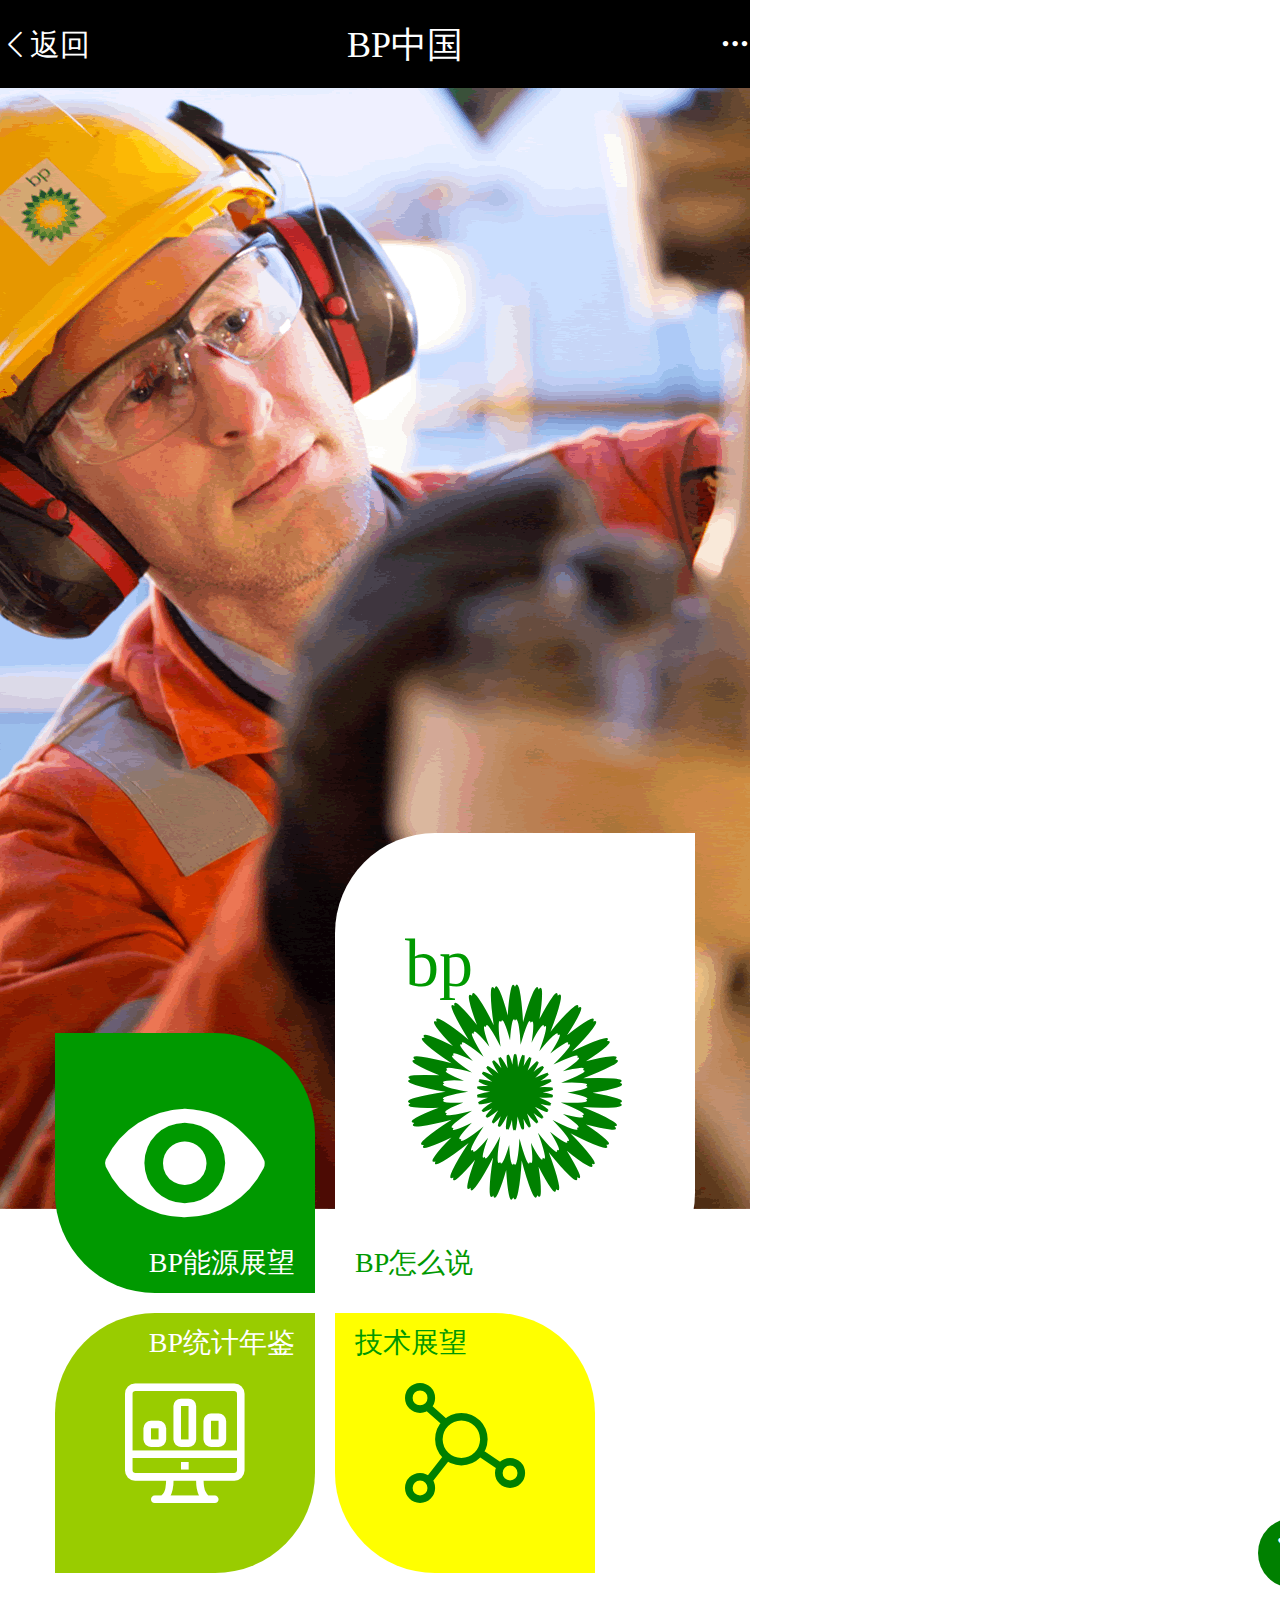
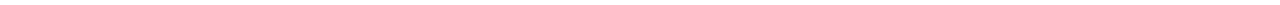
<file: index.html>
<!DOCTYPE html>
<html lang="en">
<head>
    <meta charset="UTF-8">
	<meta name="viewport" content="width=device-width, initial-scale=1.0">
	<meta http-equiv="X-UA-Compatible" content="ie=edge">
    <title>前端测试</title>
    <link rel="stylesheet" href="css/style.css">
    <link rel="stylesheet" href="css/common.css">
    <link rel="stylesheet" href="js/jquery.min.js">
    <link rel="stylesheet" href="iconfont/iconfont.css">
    <script>
	    window.onload = window.onresize = function(){
	        var view_width = document.getElementsByTagName('html')[0].getBoundingClientRect().width;
	        var _html = document.getElementsByTagName('html')[0];
	        view_width>640?_html.style.fontSize = 640 / 16 + 'px':_html.style.fontSize = view_width / 16 + 'px';
	    }
	</script>
</head>
<body>
    <div class="box">
        <div class="top" id="top">
        <span class="iconfont">&#xe622;返回</span>
        <span>
            BP中国
        </span>
        <span class="iconfont">&#xe60c;</span>
        </div>
        <ul id="box1" class="box1">
            <li class="show"><span class="iconfont">&#xe663;</span><p class="p1">BP能源展望</p></li>
            <li  id="show" ><em>bp</em><span class="iconfont">&#xe627;</span><p class="p2">BP怎么说</p> </li>
            <li><p class="p3">BP统计年鉴</p><span class="iconfont">&#xe66d;</span></li>
            <li><p class="p4">技术展望</p><span class="iconfont">&#xe6d9;</span></li>
        </ul>
        <div class="cd iconfont">
            &#xe609;
        </div>
        
        <div id="tanc" class="tanc">
            <p id="guan" class="guan">&times;</p>
            <i class="xian"></i>
            <div class="top-t">
                <img src="img/touxiang.png" alt="1">
                <h3>戴德立( Bob Dudley )</h3>
                <h4>BP集团首席执行官</h4>
            </div>
            <p class="bottom-t">
                “现在油价确实已经跌到一个很低的水平,石油行
                业上- -次感受到如此强力的低油价冲击还是在1987
                年。目前市场正处于一个经典的供过于求的状态,
                这也是全球范围内油气投资都在锐减的原因。我认
                为油价会在比较长的时间内保持低位,但不会是永
                远的低位。"
                <br>
                <br>
                “我认为石油变成‘夕阳行业至少是半个世纪以
                后的事,毕竟在目前的能源结构中,化石燃料的整
                体使用量仍维持在一个很高的水平。当今世界87%
                的能源供应来自包括天然气、石油和煤炭在内的化
                石燃料,我读到的分析报告也一致认为,未来20年
                这个数字都将维持在80%左右。”
                <br>
                <br>
                “BP和我本，人都认为,能源结构向低碳方向转型是
                大势所趋,石油公司也要为此做好准备。正是因为
                这个原因,我们花了很多时间去考虑BP的未来,
                也在积极思考如何成为低碳转型解决方案的参与者
                。在2015年10月巴黎气候大会期间，世界十大油
                气公司组成了油气行业气候倡议” 组织( OGCI
                )。BP和中石油9都是成员单位。”

            </p>
        </div>
    </div>
    <script src="js/index.js"></script>
</body>
</html>
</file>
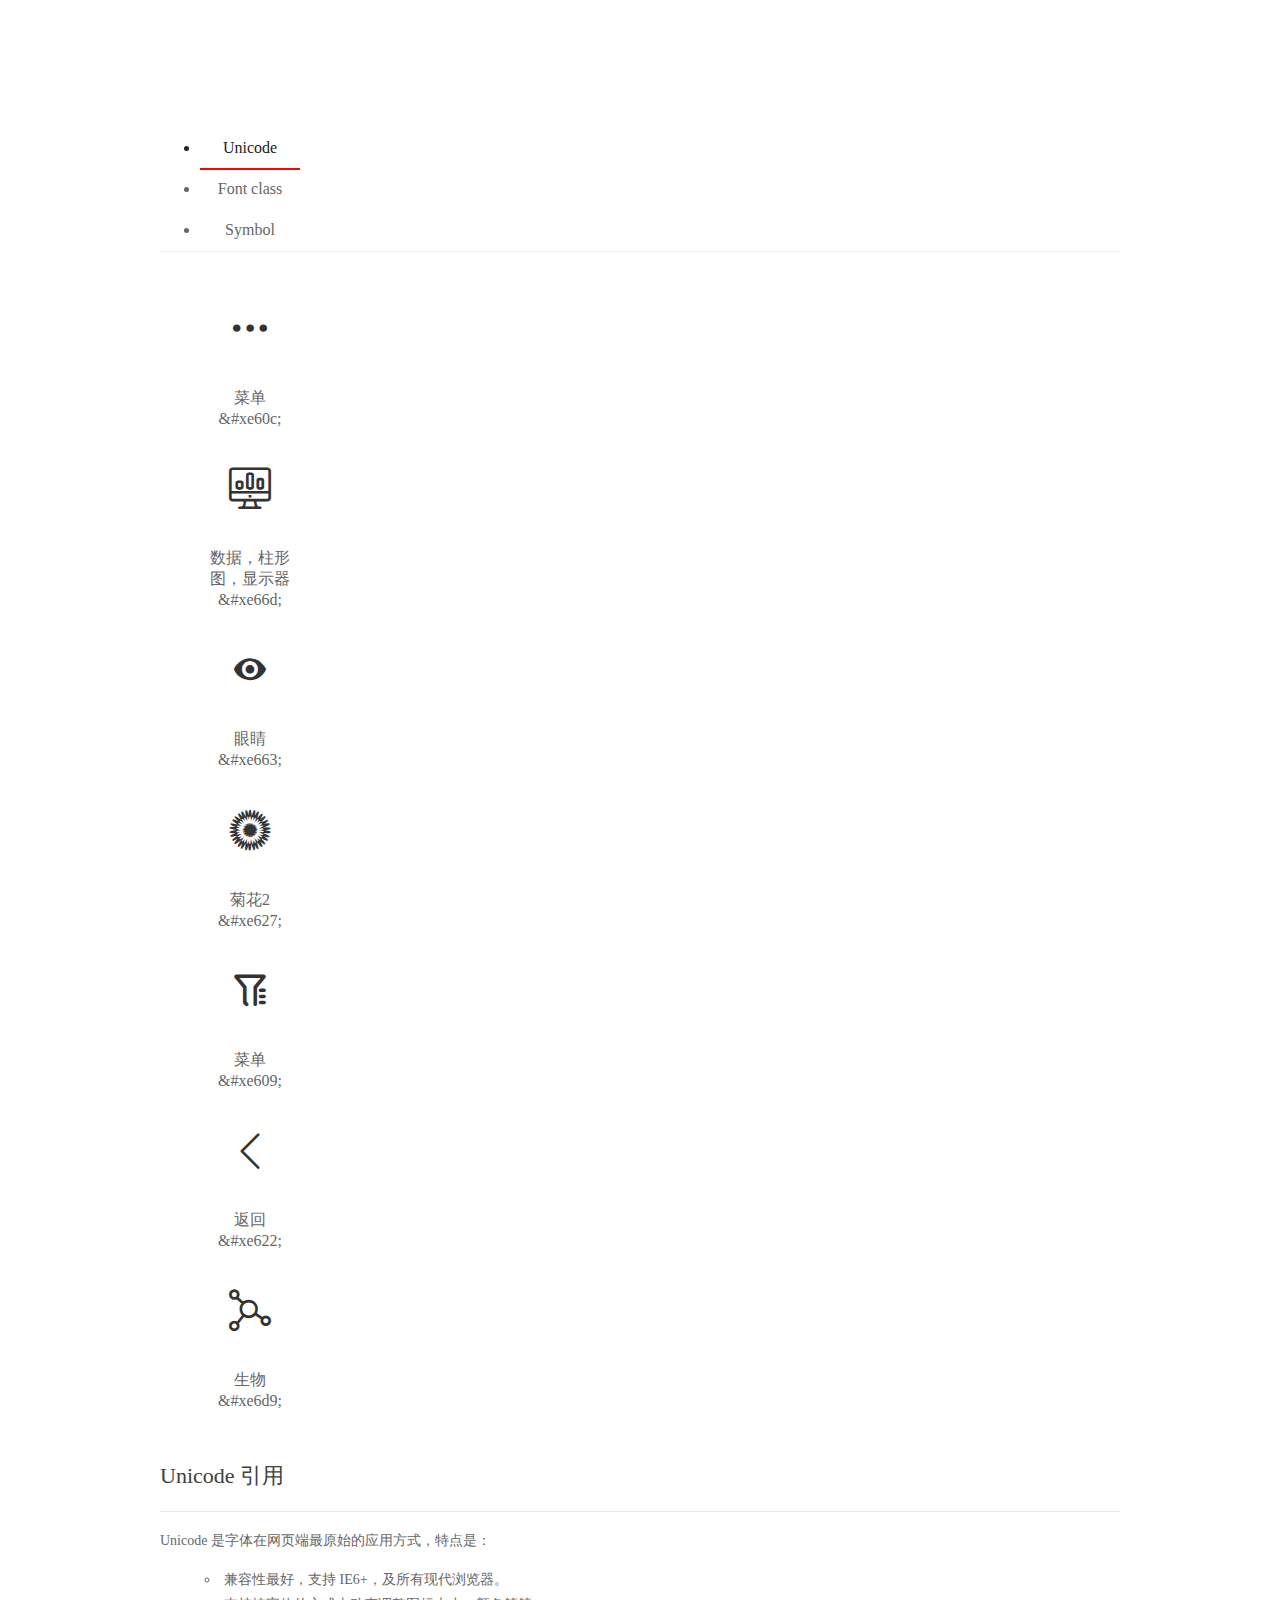
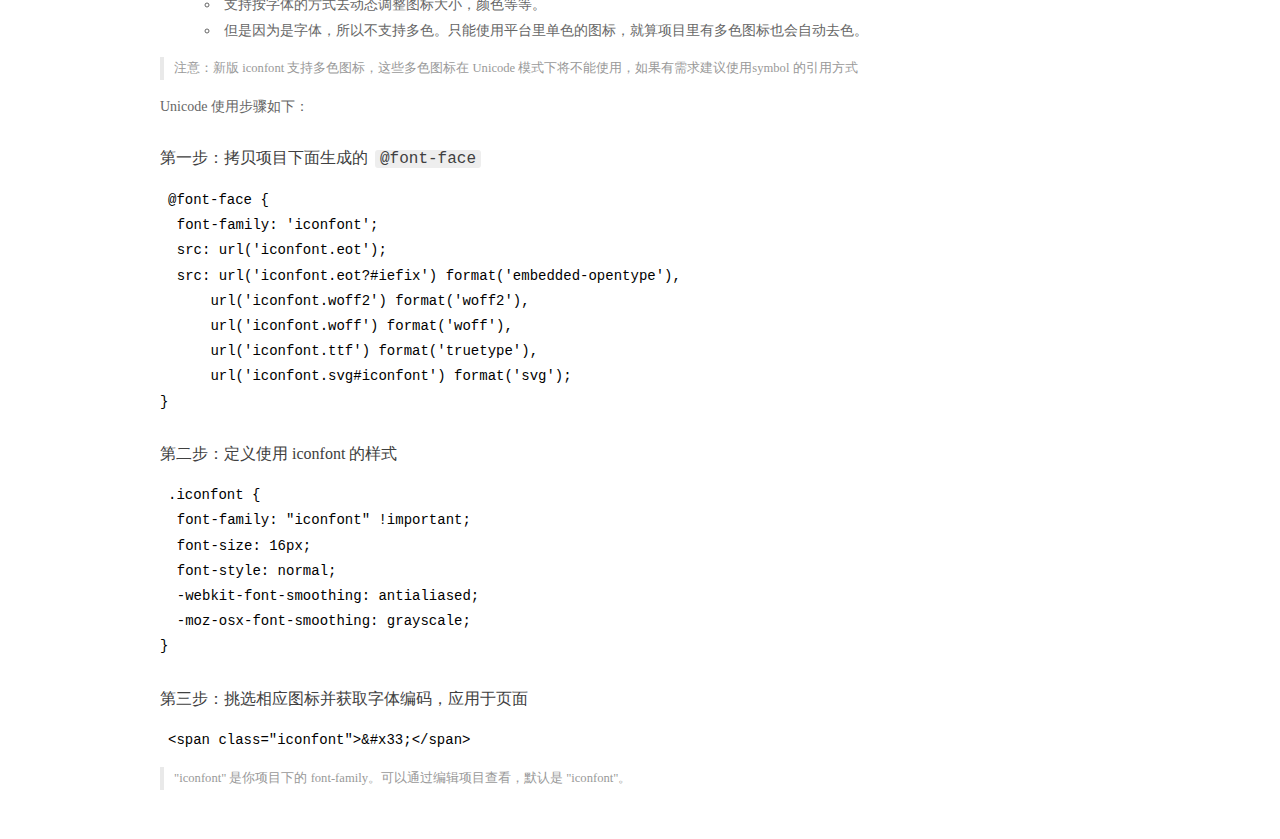
<file: iconfont/demo_index.html>
<!DOCTYPE html>
<html>
<head>
  <meta charset="utf-8"/>
  <title>IconFont Demo</title>
  <link rel="shortcut icon" href="//img.alicdn.com/imgextra/i2/O1CN01ZyAlrn1MwaMhqz36G_!!6000000001499-73-tps-64-64.ico" type="image/x-icon"/>
  <link rel="icon" type="image/svg+xml" href="//img.alicdn.com/imgextra/i4/O1CN01EYTRnJ297D6vehehJ_!!6000000008020-55-tps-64-64.svg"/>
  <link rel="stylesheet" href="https://g.alicdn.com/thx/cube/1.3.2/cube.min.css">
  <link rel="stylesheet" href="demo.css">
  <link rel="stylesheet" href="iconfont.css">
  <script src="iconfont.js"></script>
  <!-- jQuery -->
  <script src="https://a1.alicdn.com/oss/uploads/2018/12/26/7bfddb60-08e8-11e9-9b04-53e73bb6408b.js"></script>
  <!-- 代码高亮 -->
  <script src="https://a1.alicdn.com/oss/uploads/2018/12/26/a3f714d0-08e6-11e9-8a15-ebf944d7534c.js"></script>
</head>
<body>
  <div class="main">
    <h1 class="logo"><a href="https://www.iconfont.cn/" title="iconfont 首页" target="_blank">&#xe86b;</a></h1>
    <div class="nav-tabs">
      <ul id="tabs" class="dib-box">
        <li class="dib active"><span>Unicode</span></li>
        <li class="dib"><span>Font class</span></li>
        <li class="dib"><span>Symbol</span></li>
      </ul>
      
    </div>
    <div class="tab-container">
      <div class="content unicode" style="display: block;">
          <ul class="icon_lists dib-box">
          
            <li class="dib">
              <span class="icon iconfont">&#xe60c;</span>
                <div class="name">菜单</div>
                <div class="code-name">&amp;#xe60c;</div>
              </li>
          
            <li class="dib">
              <span class="icon iconfont">&#xe66d;</span>
                <div class="name">数据，柱形图，显示器</div>
                <div class="code-name">&amp;#xe66d;</div>
              </li>
          
            <li class="dib">
              <span class="icon iconfont">&#xe663;</span>
                <div class="name">眼睛</div>
                <div class="code-name">&amp;#xe663;</div>
              </li>
          
            <li class="dib">
              <span class="icon iconfont">&#xe627;</span>
                <div class="name">菊花2</div>
                <div class="code-name">&amp;#xe627;</div>
              </li>
          
            <li class="dib">
              <span class="icon iconfont">&#xe609;</span>
                <div class="name">菜单</div>
                <div class="code-name">&amp;#xe609;</div>
              </li>
          
            <li class="dib">
              <span class="icon iconfont">&#xe622;</span>
                <div class="name">返回</div>
                <div class="code-name">&amp;#xe622;</div>
              </li>
          
            <li class="dib">
              <span class="icon iconfont">&#xe6d9;</span>
                <div class="name">生物</div>
                <div class="code-name">&amp;#xe6d9;</div>
              </li>
          
          </ul>
          <div class="article markdown">
          <h2 id="unicode-">Unicode 引用</h2>
          <hr>

          <p>Unicode 是字体在网页端最原始的应用方式，特点是：</p>
          <ul>
            <li>兼容性最好，支持 IE6+，及所有现代浏览器。</li>
            <li>支持按字体的方式去动态调整图标大小，颜色等等。</li>
            <li>但是因为是字体，所以不支持多色。只能使用平台里单色的图标，就算项目里有多色图标也会自动去色。</li>
          </ul>
          <blockquote>
            <p>注意：新版 iconfont 支持多色图标，这些多色图标在 Unicode 模式下将不能使用，如果有需求建议使用symbol 的引用方式</p>
          </blockquote>
          <p>Unicode 使用步骤如下：</p>
          <h3 id="-font-face">第一步：拷贝项目下面生成的 <code>@font-face</code></h3>
<pre><code class="language-css"
>@font-face {
  font-family: 'iconfont';
  src: url('iconfont.eot');
  src: url('iconfont.eot?#iefix') format('embedded-opentype'),
      url('iconfont.woff2') format('woff2'),
      url('iconfont.woff') format('woff'),
      url('iconfont.ttf') format('truetype'),
      url('iconfont.svg#iconfont') format('svg');
}
</code></pre>
          <h3 id="-iconfont-">第二步：定义使用 iconfont 的样式</h3>
<pre><code class="language-css"
>.iconfont {
  font-family: "iconfont" !important;
  font-size: 16px;
  font-style: normal;
  -webkit-font-smoothing: antialiased;
  -moz-osx-font-smoothing: grayscale;
}
</code></pre>
          <h3 id="-">第三步：挑选相应图标并获取字体编码，应用于页面</h3>
<pre>
<code class="language-html"
>&lt;span class="iconfont"&gt;&amp;#x33;&lt;/span&gt;
</code></pre>
          <blockquote>
            <p>"iconfont" 是你项目下的 font-family。可以通过编辑项目查看，默认是 "iconfont"。</p>
          </blockquote>
          </div>
      </div>
      <div class="content font-class">
        <ul class="icon_lists dib-box">
          
          <li class="dib">
            <span class="icon iconfont icon-caidan"></span>
            <div class="name">
              菜单
            </div>
            <div class="code-name">.icon-caidan
            </div>
          </li>
          
          <li class="dib">
            <span class="icon iconfont icon-huabankaobei-"></span>
            <div class="name">
              数据，柱形图，显示器
            </div>
            <div class="code-name">.icon-huabankaobei-
            </div>
          </li>
          
          <li class="dib">
            <span class="icon iconfont icon-yanjing_huaban1"></span>
            <div class="name">
              眼睛
            </div>
            <div class="code-name">.icon-yanjing_huaban1
            </div>
          </li>
          
          <li class="dib">
            <span class="icon iconfont icon-juhua2"></span>
            <div class="name">
              菊花2
            </div>
            <div class="code-name">.icon-juhua2
            </div>
          </li>
          
          <li class="dib">
            <span class="icon iconfont icon-24px"></span>
            <div class="name">
              菜单
            </div>
            <div class="code-name">.icon-24px
            </div>
          </li>
          
          <li class="dib">
            <span class="icon iconfont icon-fanhui"></span>
            <div class="name">
              返回
            </div>
            <div class="code-name">.icon-fanhui
            </div>
          </li>
          
          <li class="dib">
            <span class="icon iconfont icon-shengwu"></span>
            <div class="name">
              生物
            </div>
            <div class="code-name">.icon-shengwu
            </div>
          </li>
          
        </ul>
        <div class="article markdown">
        <h2 id="font-class-">font-class 引用</h2>
        <hr>

        <p>font-class 是 Unicode 使用方式的一种变种，主要是解决 Unicode 书写不直观，语意不明确的问题。</p>
        <p>与 Unicode 使用方式相比，具有如下特点：</p>
        <ul>
          <li>兼容性良好，支持 IE8+，及所有现代浏览器。</li>
          <li>相比于 Unicode 语意明确，书写更直观。可以很容易分辨这个 icon 是什么。</li>
          <li>因为使用 class 来定义图标，所以当要替换图标时，只需要修改 class 里面的 Unicode 引用。</li>
          <li>不过因为本质上还是使用的字体，所以多色图标还是不支持的。</li>
        </ul>
        <p>使用步骤如下：</p>
        <h3 id="-fontclass-">第一步：引入项目下面生成的 fontclass 代码：</h3>
<pre><code class="language-html">&lt;link rel="stylesheet" href="./iconfont.css"&gt;
</code></pre>
        <h3 id="-">第二步：挑选相应图标并获取类名，应用于页面：</h3>
<pre><code class="language-html">&lt;span class="iconfont icon-xxx"&gt;&lt;/span&gt;
</code></pre>
        <blockquote>
          <p>"
            iconfont" 是你项目下的 font-family。可以通过编辑项目查看，默认是 "iconfont"。</p>
        </blockquote>
      </div>
      </div>
      <div class="content symbol">
          <ul class="icon_lists dib-box">
          
            <li class="dib">
                <svg class="icon svg-icon" aria-hidden="true">
                  <use xlink:href="#icon-caidan"></use>
                </svg>
                <div class="name">菜单</div>
                <div class="code-name">#icon-caidan</div>
            </li>
          
            <li class="dib">
                <svg class="icon svg-icon" aria-hidden="true">
                  <use xlink:href="#icon-huabankaobei-"></use>
                </svg>
                <div class="name">数据，柱形图，显示器</div>
                <div class="code-name">#icon-huabankaobei-</div>
            </li>
          
            <li class="dib">
                <svg class="icon svg-icon" aria-hidden="true">
                  <use xlink:href="#icon-yanjing_huaban1"></use>
                </svg>
                <div class="name">眼睛</div>
                <div class="code-name">#icon-yanjing_huaban1</div>
            </li>
          
            <li class="dib">
                <svg class="icon svg-icon" aria-hidden="true">
                  <use xlink:href="#icon-juhua2"></use>
                </svg>
                <div class="name">菊花2</div>
                <div class="code-name">#icon-juhua2</div>
            </li>
          
            <li class="dib">
                <svg class="icon svg-icon" aria-hidden="true">
                  <use xlink:href="#icon-24px"></use>
                </svg>
                <div class="name">菜单</div>
                <div class="code-name">#icon-24px</div>
            </li>
          
            <li class="dib">
                <svg class="icon svg-icon" aria-hidden="true">
                  <use xlink:href="#icon-fanhui"></use>
                </svg>
                <div class="name">返回</div>
                <div class="code-name">#icon-fanhui</div>
            </li>
          
            <li class="dib">
                <svg class="icon svg-icon" aria-hidden="true">
                  <use xlink:href="#icon-shengwu"></use>
                </svg>
                <div class="name">生物</div>
                <div class="code-name">#icon-shengwu</div>
            </li>
          
          </ul>
          <div class="article markdown">
          <h2 id="symbol-">Symbol 引用</h2>
          <hr>

          <p>这是一种全新的使用方式，应该说这才是未来的主流，也是平台目前推荐的用法。相关介绍可以参考这篇<a href="">文章</a>
            这种用法其实是做了一个 SVG 的集合，与另外两种相比具有如下特点：</p>
          <ul>
            <li>支持多色图标了，不再受单色限制。</li>
            <li>通过一些技巧，支持像字体那样，通过 <code>font-size</code>, <code>color</code> 来调整样式。</li>
            <li>兼容性较差，支持 IE9+，及现代浏览器。</li>
            <li>浏览器渲染 SVG 的性能一般，还不如 png。</li>
          </ul>
          <p>使用步骤如下：</p>
          <h3 id="-symbol-">第一步：引入项目下面生成的 symbol 代码：</h3>
<pre><code class="language-html">&lt;script src="./iconfont.js"&gt;&lt;/script&gt;
</code></pre>
          <h3 id="-css-">第二步：加入通用 CSS 代码（引入一次就行）：</h3>
<pre><code class="language-html">&lt;style&gt;
.icon {
  width: 1em;
  height: 1em;
  vertical-align: -0.15em;
  fill: currentColor;
  overflow: hidden;
}
&lt;/style&gt;
</code></pre>
          <h3 id="-">第三步：挑选相应图标并获取类名，应用于页面：</h3>
<pre><code class="language-html">&lt;svg class="icon" aria-hidden="true"&gt;
  &lt;use xlink:href="#icon-xxx"&gt;&lt;/use&gt;
&lt;/svg&gt;
</code></pre>
          </div>
      </div>

    </div>
  </div>
  <script>
  $(document).ready(function () {
      $('.tab-container .content:first').show()

      $('#tabs li').click(function (e) {
        var tabContent = $('.tab-container .content')
        var index = $(this).index()

        if ($(this).hasClass('active')) {
          return
        } else {
          $('#tabs li').removeClass('active')
          $(this).addClass('active')

          tabContent.hide().eq(index).fadeIn()
        }
      })
    })
  </script>
</body>
</html>
</file>
<file: css/style.css>
body{
    background: url(../img/bj.jpg) no-repeat;
}
.box{
    position: relative;
}
.box .top{
    text-align: center;
    width: 18.75rem;
    height: 2.2rem;
    line-height: 2.2rem;
    background-color: #000;
}
.box .top span{
    color: #fff;
}
.box .top span:nth-child(1){
    font-size: 0.75rem;
    float: left;
}
.box .top span:nth-child(2){
    font-size: 0.9rem;
}
.box .top span:nth-child(3){
    font-size: 0.75rem;
    float: right;
}
.box .box1{
    width: 16rem;
    position: absolute;
    bottom: -37.125rem;
    left: 1.375rem;
}
li{
    float: left;
    width: 6.5rem;
    height: 6.5rem;
    border-radius: 0 2.5rem; 
    background-color: #FFFF00;
    position: relative;
}

.box .box1 li p{
    position: absolute;
    font-size: 0.7rem;
    
}        
li .p1{
    right: 0.5rem;
    bottom:-2.5rem;
    color: #fff;
}
li .p2{
    color: #009900;
    left: 0.5rem;
    bottom:-2.5rem;
}
li .p3{
    right: 0.5rem;
    top: -2.5rem;
    color: #fff;
}
li .p4{
    left: 0.5rem;
    top: -2.5rem;
    color: #009900;
}
li:nth-child(1){
    text-align: center;
    line-height: 6.5rem;
    margin-top: 5rem;
    background-color: #009900;
    margin-bottom: -2.5rem;
}
li:nth-child(2){
    line-height: 6.5rem;
    background-color: #FFFFFF;
    margin:0 0 0.5rem 0.5rem;
    border-radius: 2.5rem 0; 
    width: 9rem;
    height: 11.5rem;
    text-align: center;
}
li:nth-child(2) em{
    font-size: 1.7rem;
    color: #009900;
    position: absolute;
    top: 0;
    text-align: center;
}
li:nth-child(3){
    line-height: 6.5rem;
    position: relative;
    z-index: 1;
    margin: 0 0.5rem 0 0;
    border-radius:  2.5rem 0; 
    background-color: #99CC00;
    text-align: center;
}
li:nth-child(4){
    line-height: 6.5rem;
    position: relative;
    z-index: 1;
    text-align: center;
}
.box .box1 li:nth-child(1) span{
    display: inline-block;
    font-size: 5.25rem;
    color: #fff;
}
.box .box1 li:nth-child(2) span{
    margin-top: 3.25rem;
    display: inline-block;
    font-size:5.5rem;
    color: green;
}
.tanc{
    line-height: 4rem;
    position: absolute;
    bottom: -36.5rem;
    left: 1.125rem;
    width: 16.5rem;
    height: 31rem;
    background-color: #fff;
    z-index: 5;
    display: none;
    border-radius: 1.5rem 0;
}
.tanc .top-t{
    border-radius: 1.5rem 0 0 0;
    width: 16.5rem;
    height: 5.75rem;
    background: url(../img/tcbj.png);
    background-size:100% ;
    background-repeat:no-repeat;
    background-position: left -4px;

}
.tanc .top-t img{
    float: left;
    width: 4rem;
    height: 4rem;
    margin-top: 0.2rem;
    margin-left: 1rem;
}
.tanc .top-t h3{
    margin-left: 0.75rem;
    float: left;
    height: 0.9rem;
    color: #fff;
    font-size: 0.75rem;
    margin-bottom: 0.45rem;
}
.tanc .top-t h4{
    margin-left: 0.75rem;
    float: left;
    height: 0.9rem;
    color: #fff;
    font-size: 0.65rem;
}
.tanc .bottom-t{
    margin-left: 1rem;
    width: 14.3rem;
    font-size: 0.65rem;
    color: #000;
    line-height: 1.125rem;
}
.tanc .guan{
    width: 1.25rem; 
    height: 1.25rem; 
    background-color: #009900; 
    border-radius: 50%;     
    font-size: 25px;
    color: #fff;
    position: absolute; 
    right: 6px; 
    top: -70px; 
    line-height: 1.2rem;
    text-align: center;
}
.tanc .xian{
    width: 3px;
    height: 1.8rem;
    background-color: #009900;
    display: inline-block;
    line-height: 0;
    position: absolute;
    right: 5%;
    top:-1.8rem;
    z-index: -1;
}
.box .box1 li:nth-child(3) span{
    display: inline-block;
    font-size:3rem;
    color: #fff;
}
.box .box1 li:nth-child(4) span{
    display: inline-block;
    font-size:3rem;
    color: green;
}
.box .cd{
    position: absolute;
    bottom: -37.5rem;
    right: -1.2rem;
    background-color: green;
    width: 1.75rem;
    height: 1.75rem; 
    line-height: 1.75rem;
    border-radius: 50%;
    text-align: center;
    font-size: 1rem;
    color: #fff;

}
</file>
<file: css/common.css>
*{
	margin: 0;
	padding: 0;
}
ul{
	list-style: none;
}
a{
	text-decoration: none;
}
img{
	vertical-align: middle;
}
em,i{
	font-style: normal;
}
.fl{
	float: left;
}
.fr{
	float: right;
}
.cearfix:after{
	content: '';
	display: block;
	clear: both;
}
</file>
<file: iconfont/iconfont.css>
@font-face {font-family: "iconfont";
  src: url('iconfont.eot?t=1617287543060'); /* IE9 */
  src: url('iconfont.eot?t=1617287543060#iefix') format('embedded-opentype'), /* IE6-IE8 */
  url('[data-uri]') format('woff2'),
  url('iconfont.woff?t=1617287543060') format('woff'),
  url('iconfont.ttf?t=1617287543060') format('truetype'), /* chrome, firefox, opera, Safari, Android, iOS 4.2+ */
  url('iconfont.svg?t=1617287543060#iconfont') format('svg'); /* iOS 4.1- */
}

.iconfont {
  font-family: "iconfont" !important;
  font-size: 16px;
  font-style: normal;
  -webkit-font-smoothing: antialiased;
  -moz-osx-font-smoothing: grayscale;
}

.icon-caidan:before {
  content: "\e60c";
}

.icon-huabankaobei-:before {
  content: "\e66d";
}

.icon-yanjing_huaban1:before {
  content: "\e663";
}

.icon-juhua2:before {
  content: "\e627";
}

.icon-24px:before {
  content: "\e609";
}

.icon-fanhui:before {
  content: "\e622";
}

.icon-shengwu:before {
  content: "\e6d9";
}
</file>
<file: iconfont/demo.css>
/* Logo 字体 */
@font-face {
  font-family: "iconfont logo";
  src: url('https://at.alicdn.com/t/font_985780_km7mi63cihi.eot?t=1545807318834');
  src: url('https://at.alicdn.com/t/font_985780_km7mi63cihi.eot?t=1545807318834#iefix') format('embedded-opentype'),
    url('https://at.alicdn.com/t/font_985780_km7mi63cihi.woff?t=1545807318834') format('woff'),
    url('https://at.alicdn.com/t/font_985780_km7mi63cihi.ttf?t=1545807318834') format('truetype'),
    url('https://at.alicdn.com/t/font_985780_km7mi63cihi.svg?t=1545807318834#iconfont') format('svg');
}

.logo {
  font-family: "iconfont logo";
  font-size: 160px;
  font-style: normal;
  -webkit-font-smoothing: antialiased;
  -moz-osx-font-smoothing: grayscale;
}

/* tabs */
.nav-tabs {
  position: relative;
}

.nav-tabs .nav-more {
  position: absolute;
  right: 0;
  bottom: 0;
  height: 42px;
  line-height: 42px;
  color: #666;
}

#tabs {
  border-bottom: 1px solid #eee;
}

#tabs li {
  cursor: pointer;
  width: 100px;
  height: 40px;
  line-height: 40px;
  text-align: center;
  font-size: 16px;
  border-bottom: 2px solid transparent;
  position: relative;
  z-index: 1;
  margin-bottom: -1px;
  color: #666;
}


#tabs .active {
  border-bottom-color: #f00;
  color: #222;
}

.tab-container .content {
  display: none;
}

/* 页面布局 */
.main {
  padding: 30px 100px;
  width: 960px;
  margin: 0 auto;
}

.main .logo {
  color: #333;
  text-align: left;
  margin-bottom: 30px;
  line-height: 1;
  height: 110px;
  margin-top: -50px;
  overflow: hidden;
  *zoom: 1;
}

.main .logo a {
  font-size: 160px;
  color: #333;
}

.helps {
  margin-top: 40px;
}

.helps pre {
  padding: 20px;
  margin: 10px 0;
  border: solid 1px #e7e1cd;
  background-color: #fffdef;
  overflow: auto;
}

.icon_lists {
  width: 100% !important;
  overflow: hidden;
  *zoom: 1;
}

.icon_lists li {
  width: 100px;
  margin-bottom: 10px;
  margin-right: 20px;
  text-align: center;
  list-style: none !important;
  cursor: default;
}

.icon_lists li .code-name {
  line-height: 1.2;
}

.icon_lists .icon {
  display: block;
  height: 100px;
  line-height: 100px;
  font-size: 42px;
  margin: 10px auto;
  color: #333;
  -webkit-transition: font-size 0.25s linear, width 0.25s linear;
  -moz-transition: font-size 0.25s linear, width 0.25s linear;
  transition: font-size 0.25s linear, width 0.25s linear;
}

.icon_lists .icon:hover {
  font-size: 100px;
}

.icon_lists .svg-icon {
  /* 通过设置 font-size 来改变图标大小 */
  width: 1em;
  /* 图标和文字相邻时，垂直对齐 */
  vertical-align: -0.15em;
  /* 通过设置 color 来改变 SVG 的颜色/fill */
  fill: currentColor;
  /* path 和 stroke 溢出 viewBox 部分在 IE 下会显示
      normalize.css 中也包含这行 */
  overflow: hidden;
}

.icon_lists li .name,
.icon_lists li .code-name {
  color: #666;
}

/* markdown 样式 */
.markdown {
  color: #666;
  font-size: 14px;
  line-height: 1.8;
}

.highlight {
  line-height: 1.5;
}

.markdown img {
  vertical-align: middle;
  max-width: 100%;
}

.markdown h1 {
  color: #404040;
  font-weight: 500;
  line-height: 40px;
  margin-bottom: 24px;
}

.markdown h2,
.markdown h3,
.markdown h4,
.markdown h5,
.markdown h6 {
  color: #404040;
  margin: 1.6em 0 0.6em 0;
  font-weight: 500;
  clear: both;
}

.markdown h1 {
  font-size: 28px;
}

.markdown h2 {
  font-size: 22px;
}

.markdown h3 {
  font-size: 16px;
}

.markdown h4 {
  font-size: 14px;
}

.markdown h5 {
  font-size: 12px;
}

.markdown h6 {
  font-size: 12px;
}

.markdown hr {
  height: 1px;
  border: 0;
  background: #e9e9e9;
  margin: 16px 0;
  clear: both;
}

.markdown p {
  margin: 1em 0;
}

.markdown>p,
.markdown>blockquote,
.markdown>.highlight,
.markdown>ol,
.markdown>ul {
  width: 80%;
}

.markdown ul>li {
  list-style: circle;
}

.markdown>ul li,
.markdown blockquote ul>li {
  margin-left: 20px;
  padding-left: 4px;
}

.markdown>ul li p,
.markdown>ol li p {
  margin: 0.6em 0;
}

.markdown ol>li {
  list-style: decimal;
}

.markdown>ol li,
.markdown blockquote ol>li {
  margin-left: 20px;
  padding-left: 4px;
}

.markdown code {
  margin: 0 3px;
  padding: 0 5px;
  background: #eee;
  border-radius: 3px;
}

.markdown strong,
.markdown b {
  font-weight: 600;
}

.markdown>table {
  border-collapse: collapse;
  border-spacing: 0px;
  empty-cells: show;
  border: 1px solid #e9e9e9;
  width: 95%;
  margin-bottom: 24px;
}

.markdown>table th {
  white-space: nowrap;
  color: #333;
  font-weight: 600;
}

.markdown>table th,
.markdown>table td {
  border: 1px solid #e9e9e9;
  padding: 8px 16px;
  text-align: left;
}

.markdown>table th {
  background: #F7F7F7;
}

.markdown blockquote {
  font-size: 90%;
  color: #999;
  border-left: 4px solid #e9e9e9;
  padding-left: 0.8em;
  margin: 1em 0;
}

.markdown blockquote p {
  margin: 0;
}

.markdown .anchor {
  opacity: 0;
  transition: opacity 0.3s ease;
  margin-left: 8px;
}

.markdown .waiting {
  color: #ccc;
}

.markdown h1:hover .anchor,
.markdown h2:hover .anchor,
.markdown h3:hover .anchor,
.markdown h4:hover .anchor,
.markdown h5:hover .anchor,
.markdown h6:hover .anchor {
  opacity: 1;
  display: inline-block;
}

.markdown>br,
.markdown>p>br {
  clear: both;
}


.hljs {
  display: block;
  background: white;
  padding: 0.5em;
  color: #333333;
  overflow-x: auto;
}

.hljs-comment,
.hljs-meta {
  color: #969896;
}

.hljs-string,
.hljs-variable,
.hljs-template-variable,
.hljs-strong,
.hljs-emphasis,
.hljs-quote {
  color: #df5000;
}

.hljs-keyword,
.hljs-selector-tag,
.hljs-type {
  color: #a71d5d;
}

.hljs-literal,
.hljs-symbol,
.hljs-bullet,
.hljs-attribute {
  color: #0086b3;
}

.hljs-section,
.hljs-name {
  color: #63a35c;
}

.hljs-tag {
  color: #333333;
}

.hljs-title,
.hljs-attr,
.hljs-selector-id,
.hljs-selector-class,
.hljs-selector-attr,
.hljs-selector-pseudo {
  color: #795da3;
}

.hljs-addition {
  color: #55a532;
  background-color: #eaffea;
}

.hljs-deletion {
  color: #bd2c00;
  background-color: #ffecec;
}

.hljs-link {
  text-decoration: underline;
}

/* 代码高亮 */
/* PrismJS 1.15.0
https://prismjs.com/download.html#themes=prism&languages=markup+css+clike+javascript */
/**
 * prism.js default theme for JavaScript, CSS and HTML
 * Based on dabblet (http://dabblet.com)
 * @author Lea Verou
 */
code[class*="language-"],
pre[class*="language-"] {
  color: black;
  background: none;
  text-shadow: 0 1px white;
  font-family: Consolas, Monaco, 'Andale Mono', 'Ubuntu Mono', monospace;
  text-align: left;
  white-space: pre;
  word-spacing: normal;
  word-break: normal;
  word-wrap: normal;
  line-height: 1.5;

  -moz-tab-size: 4;
  -o-tab-size: 4;
  tab-size: 4;

  -webkit-hyphens: none;
  -moz-hyphens: none;
  -ms-hyphens: none;
  hyphens: none;
}

pre[class*="language-"]::-moz-selection,
pre[class*="language-"] ::-moz-selection,
code[class*="language-"]::-moz-selection,
code[class*="language-"] ::-moz-selection {
  text-shadow: none;
  background: #b3d4fc;
}

pre[class*="language-"]::selection,
pre[class*="language-"] ::selection,
code[class*="language-"]::selection,
code[class*="language-"] ::selection {
  text-shadow: none;
  background: #b3d4fc;
}

@media print {

  code[class*="language-"],
  pre[class*="language-"] {
    text-shadow: none;
  }
}

/* Code blocks */
pre[class*="language-"] {
  padding: 1em;
  margin: .5em 0;
  overflow: auto;
}

:not(pre)>code[class*="language-"],
pre[class*="language-"] {
  background: #f5f2f0;
}

/* Inline code */
:not(pre)>code[class*="language-"] {
  padding: .1em;
  border-radius: .3em;
  white-space: normal;
}

.token.comment,
.token.prolog,
.token.doctype,
.token.cdata {
  color: slategray;
}

.token.punctuation {
  color: #999;
}

.namespace {
  opacity: .7;
}

.token.property,
.token.tag,
.token.boolean,
.token.number,
.token.constant,
.token.symbol,
.token.deleted {
  color: #905;
}

.token.selector,
.token.attr-name,
.token.string,
.token.char,
.token.builtin,
.token.inserted {
  color: #690;
}

.token.operator,
.token.entity,
.token.url,
.language-css .token.string,
.style .token.string {
  color: #9a6e3a;
  background: hsla(0, 0%, 100%, .5);
}

.token.atrule,
.token.attr-value,
.token.keyword {
  color: #07a;
}

.token.function,
.token.class-name {
  color: #DD4A68;
}

.token.regex,
.token.important,
.token.variable {
  color: #e90;
}

.token.important,
.token.bold {
  font-weight: bold;
}

.token.italic {
  font-style: italic;
}

.token.entity {
  cursor: help;
}
</file>
